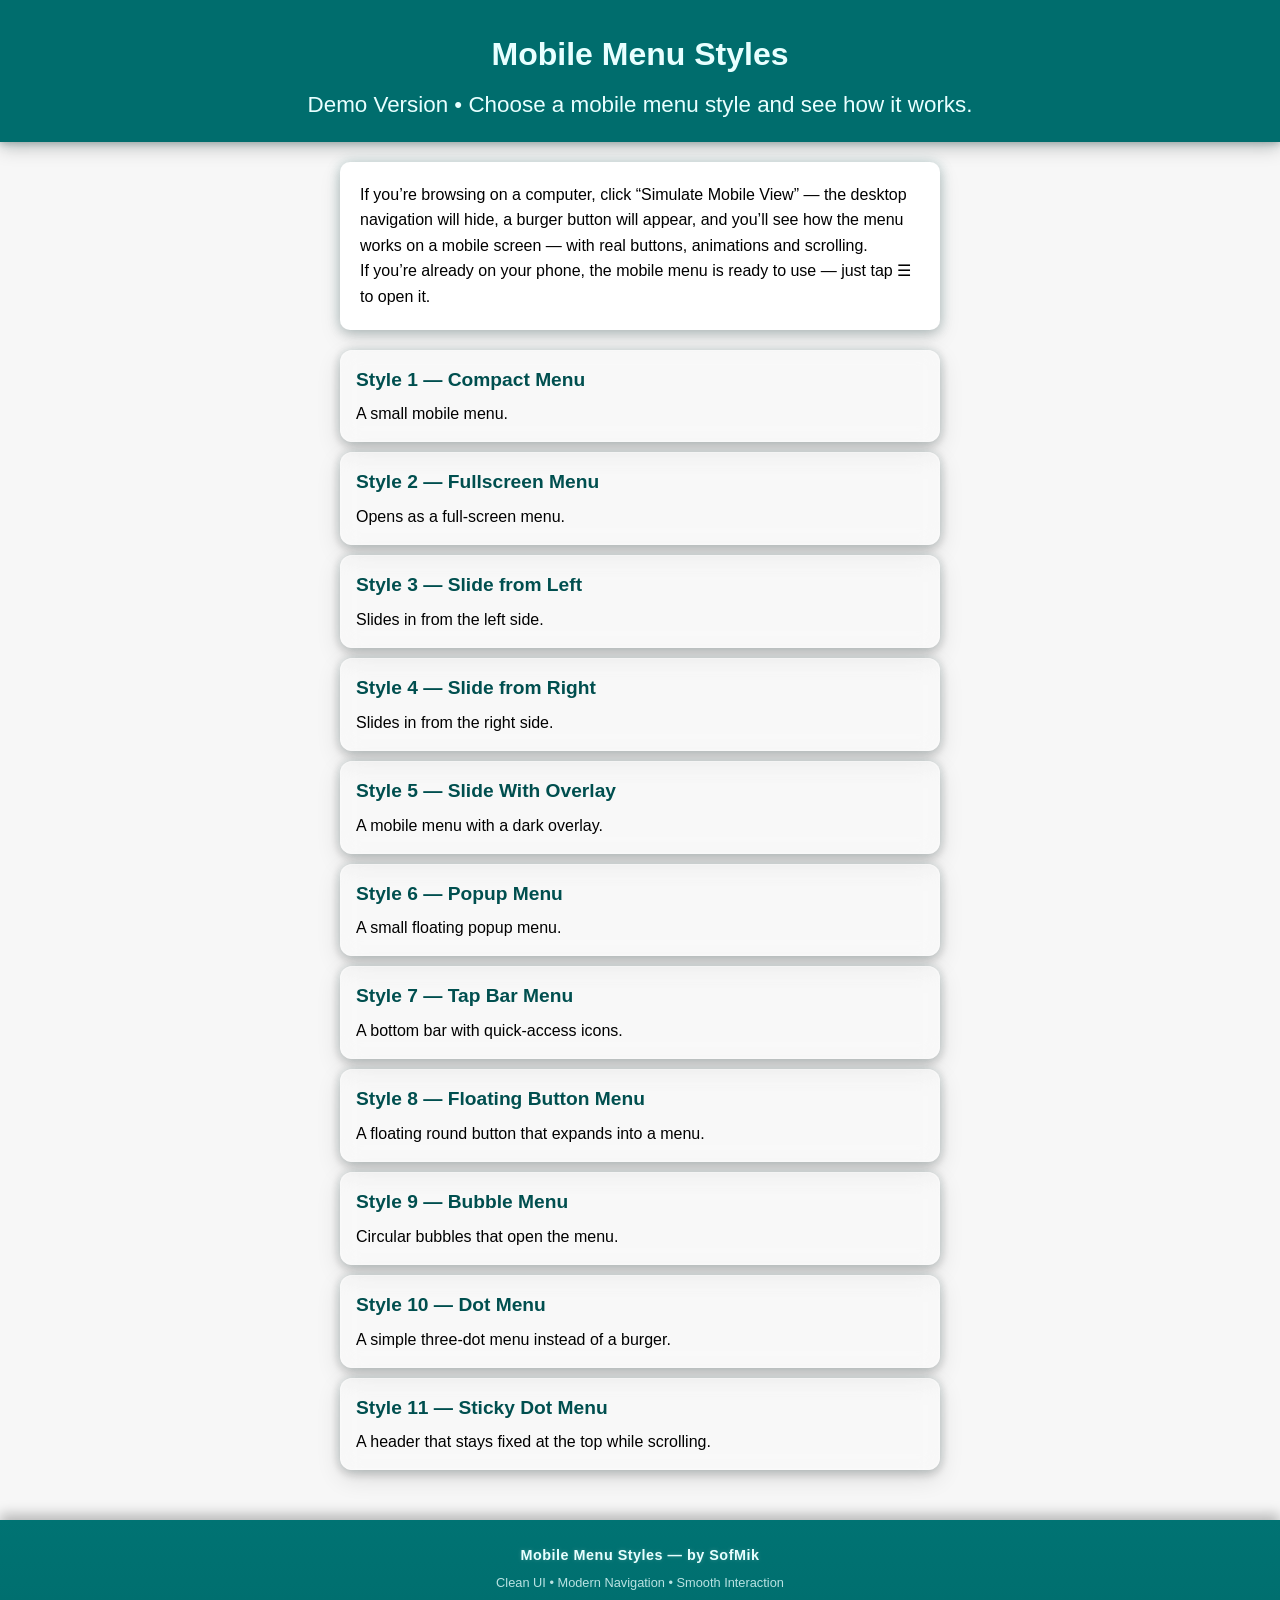
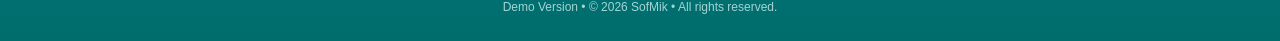
<file: index.html>
<!doctype html>
<html lang=en>
<head>
<meta charset=UTF-8>
<meta name=viewport content="width=device-width,initial-scale=1">
<title>Mobile Menu Styles • Demo Version</title>
<link rel=stylesheet href=css/base.css>
</head>
<body>
<header class=main-header>
<h1>Mobile Menu Styles</h1>
<p class=subtitle>Demo Version • Choose a mobile menu style and see how it works.</p>
</header>
<main>
<div class=info-box>
<p class=info-text>
If you’re browsing on a computer, click “Simulate Mobile View” — the desktop navigation will hide, a burger button will appear, and you’ll see how the menu works on a mobile screen — with real buttons, animations and scrolling.
</p>
<p class=info-text>
If you’re already on your phone, the mobile menu is ready to use — just tap ☰ to open it.
</p>
</div>
<div class=styles-list>
<section class="style-item ambient-bg">
<a href=styles/a.html class=style-link>Style 1 — Compact Menu</a>
<p class=style-desc>A small mobile menu.</p>
</section>
<section class="style-item ambient-bg">
<a href=styles/b.html class=style-link>Style 2 — Fullscreen Menu</a>
<p class=style-desc>Opens as a full‑screen menu.</p>
</section>
<section class="style-item ambient-bg">
<a href=styles/c.html class=style-link>Style 3 — Slide from Left</a>
<p class=style-desc>Slides in from the left side.</p>
</section>
<section class="style-item ambient-bg">
<a href=styles/d.html class=style-link>Style 4 — Slide from Right</a>
<p class=style-desc>Slides in from the right side.</p>
</section>
<section class="style-item ambient-bg">
<a href=styles/e.html class=style-link>Style 5 — Slide With Overlay</a>
<p class=style-desc>A mobile menu with a dark overlay.</p>
</section>
<section class="style-item ambient-bg">
<a href=styles/f.html class=style-link>Style 6 — Popup Menu</a>
<p class=style-desc>A small floating popup menu.</p>
</section>
<section class="style-item ambient-bg">
<a href=styles/g.html class=style-link>Style 7 — Tap Bar Menu</a>
<p class=style-desc>A bottom bar with quick‑access icons.</p>
</section>
<section class="style-item ambient-bg">
<a href=styles/h.html class=style-link>Style 8 — Floating Button Menu</a>
<p class=style-desc>A floating round button that expands into a menu.</p>
</section>
<section class="style-item ambient-bg">
<a href=styles/b2.html class=style-link>Style 9 — Bubble Menu</a>
<p class=style-desc>Circular bubbles that open the menu.</p>
</section>
<section class="style-item ambient-bg">
<a href=styles/b3.html class=style-link>Style 10 — Dot Menu</a>
<p class=style-desc>A simple three‑dot menu instead of a burger.</p>
</section>
<section class="style-item ambient-bg">
<a href=styles/b4.html class=style-link>Style 11 — Sticky Dot Menu</a>
<p class=style-desc>A header that stays fixed at the top while scrolling.</p>
</section>
</div>
</main>
<footer class=site-footer>
<p class=footer-brand>Mobile Menu Styles — by SofMik</p>
<p class=footer-note>Clean UI • Modern Navigation • Smooth Interaction</p>
<p class=footer-copy>Demo Version • © 2026 SofMik • All rights reserved.</p>
</footer>
<script src=js/base.js></script>
</body>
</html>
</file>
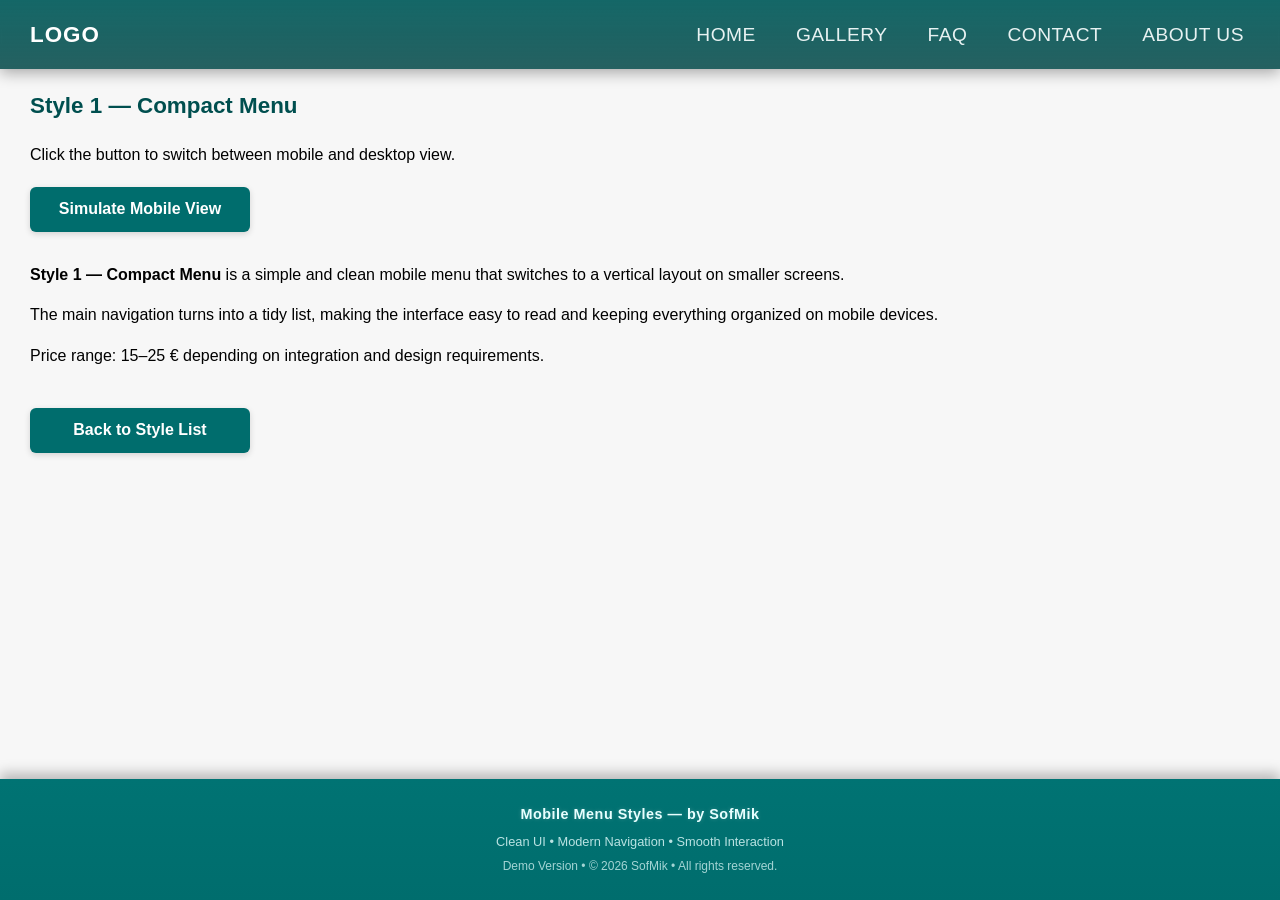
<file: styles/a.html>
<!doctype html>
<html lang=en>
<head>
<meta charset=UTF-8>
<meta name=viewport content="width=device-width,initial-scale=1">
<title>Style 1 — Compact Menu</title>
<link rel=stylesheet href=../css/base.css>
<link rel=stylesheet href=../css/a.css>
</head>
<body>
<div class=phone-frame>
<div class=phone-screen data-sim-scroll>
<header class=mobile-header>
<div class=logo>LOGO</div>
<nav class=desktop-nav>
<a href=#>HOME</a>
<a href=#>GALLERY</a>
<a href=#>FAQ</a>
<a href=#>CONTACT</a>
<a href=#>ABOUT US</a>
</nav>
</header>
<main>
<h1 class=page-title>Style 1 — Compact Menu</h1>
<div class=simulate-box>
<p class=simulate-desc>
Click the button to switch between mobile and desktop view.
</p>
<button class=simulate-btn>Simulate Mobile View</button>
</div>
<div class=demo-content>
<p class=demo-text>
<strong>Style 1 — Compact Menu</strong> is a simple and clean mobile menu that switches to a vertical layout on smaller screens.
</p>
<p class=demo-text>
The main navigation turns into a tidy list, making the interface easy to read and keeping everything organized on mobile devices.
</p>
<p class=demo-text>
Price range: 15–25 € depending on integration and design requirements.
</p>
</div>
<a href=../index.html class=back-btn>Back to Style List</a>
</main>
<footer class=site-footer>
<p class=footer-brand>Mobile Menu Styles — by SofMik</p>
<p class=footer-note>Clean UI • Modern Navigation • Smooth Interaction</p>
<p class=footer-copy>Demo Version • © 2026 SofMik • All rights reserved.</p>
</footer>
</div>
</div>
<script src=../js/base.js></script>
<script src=../js/s.js></script>
</body>
</html>
</file>
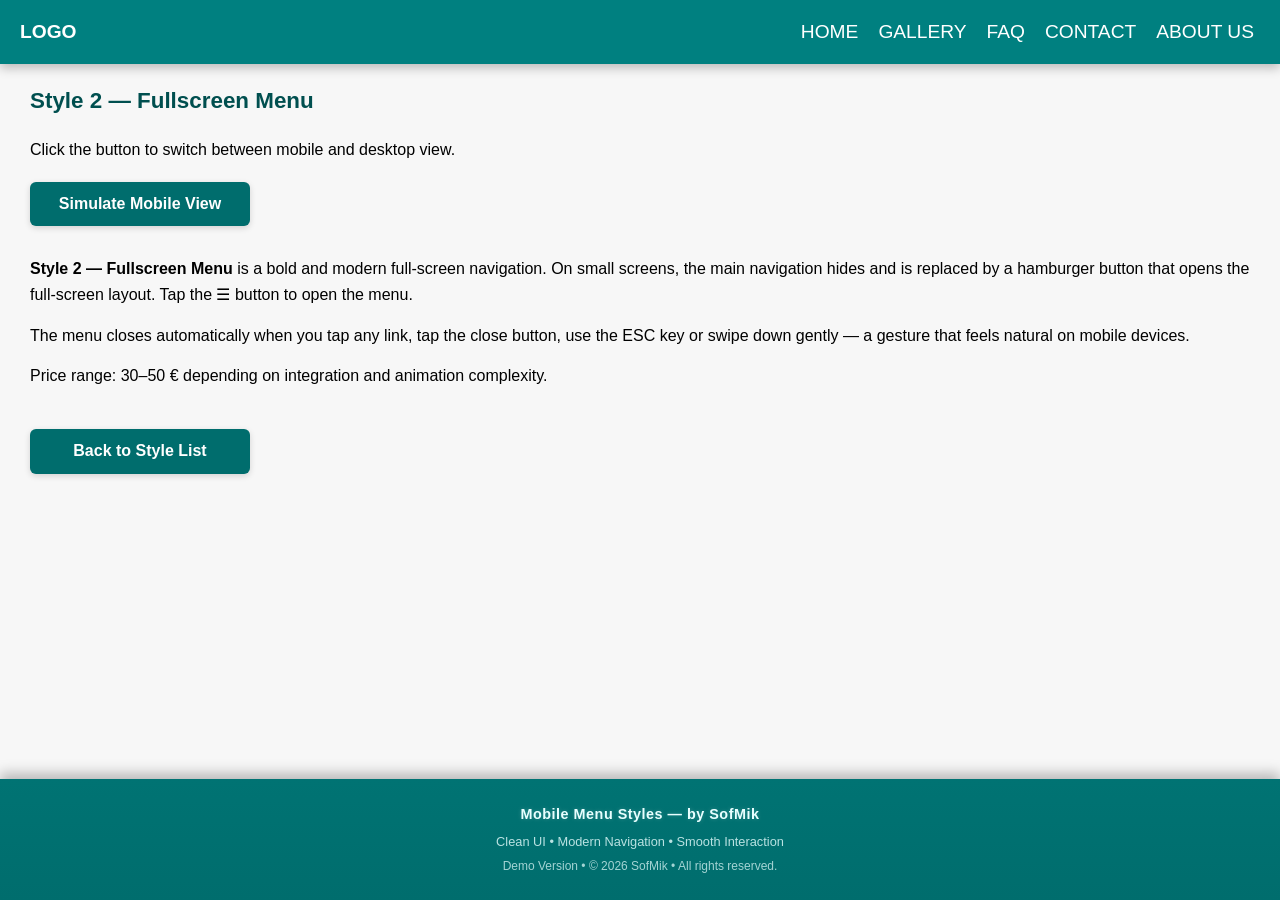
<file: styles/b.html>
<!doctype html>
<html lang=en>
<head>
<meta charset=UTF-8>
<meta name=viewport content="width=device-width,initial-scale=1">
<title>Style 2 — Fullscreen Menu</title>
<link rel=stylesheet href=../css/base.css>
<link rel=stylesheet href=../css/b.css>
</head>
<body>
<div class=phone-frame>
<nav class=fullscreen-menu role=navigation>
<button class=close-btn aria-label="Close menu">
<span></span>
<span></span>
</button>
<div class=logo>LOGO</div>
<a href=#>HOME</a>
<a href=#>GALLERY</a>
<a href=#>FAQ</a>
<a href=#>CONTACT</a>
<a href=#>ABOUT US</a>
</nav>
<div class=phone-screen data-sim-scroll>
<header class=mobile-header>
<div class=logo>LOGO</div>
<nav class=desktop-nav role=navigation>
<a href=#>HOME</a>
<a href=#>GALLERY</a>
<a href=#>FAQ</a>
<a href=#>CONTACT</a>
<a href=#>ABOUT US</a>
</nav>
<button class=burger-btn>
<span></span>
<span></span>
<span></span>
</button>
</header>
<main>
<h1 class=page-title>Style 2 — Fullscreen Menu</h1>
<div class=simulate-box>
<p class=simulate-desc>
Click the button to switch between mobile and desktop view.
</p>
<button class=simulate-btn>Simulate Mobile View</button>
</div>
<div class=demo-content>
<p class=demo-text>
<strong>Style 2 — Fullscreen Menu</strong> is a bold and modern full‑screen navigation. On small screens, the main navigation hides and is replaced by a hamburger button that opens the full‑screen layout. Tap the ☰ button to open the menu.
</p>
<p class=demo-text>
The menu closes automatically when you tap any link, tap the close button, use the ESC key or swipe down gently — a gesture that feels natural on mobile devices.
</p>
<p class=demo-text>
Price range: 30–50 € depending on integration and animation complexity.
</p>
</div>
<a href=../index.html class=back-btn>Back to Style List</a>
</main>
<footer class=site-footer>
<p class=footer-brand>Mobile Menu Styles — by SofMik</p>
<p class=footer-note>Clean UI • Modern Navigation • Smooth Interaction</p>
<p class=footer-copy>Demo Version • © 2026 SofMik • All rights reserved.</p>
</footer>
</div>
</div>
<script src=../js/base.js defer></script>
<script src=../js/b.js defer></script>
<script src=../js/s.js></script>
</body>
</html>
</file>
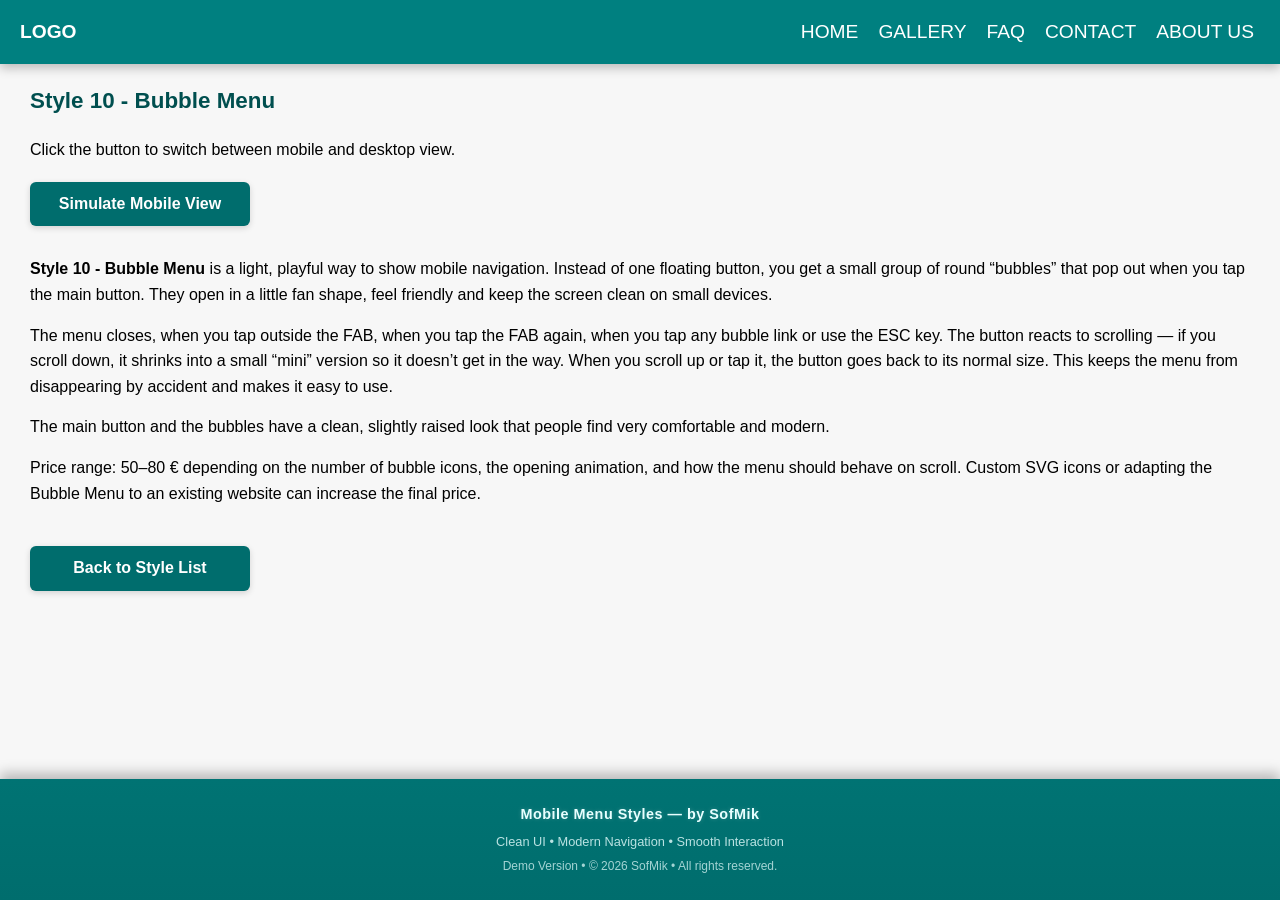
<file: styles/b2.html>
<!doctype html>
<html lang=en>
<head>
<meta charset=UTF-8>
<meta name=viewport content="width=device-width,initial-scale=1">
<title>Style 10 - Bubble Menu</title>
<link rel=stylesheet href=../css/base.css>
<link rel=stylesheet href=../css/b2.css>
</head>
<body>
<div class=phone-frame>
<div class=phone-screen data-sim-scroll>
<header class=mobile-header>
<div class=logo>LOGO</div>
<nav class=desktop-nav>
<a href=#>HOME</a>
<a href=#>GALLERY</a>
<a href=#>FAQ</a>
<a href=#>CONTACT</a>
<a href=#>ABOUT US</a>
</nav>
</header>
<div class=bubble-container data-sim-menu data-sim-mode=bubble>
<button class=bubble-main>+</button>
<div class=bubble-menu role=navigation>
<button class=bubble-item>
<svg width=26 height=26 viewBox="0 0 24 24" fill=white>
<path d="M3 10.5L12 3L21 10.5V20C21 20.55 20.55 21 20 21H4C3.45 21 3 20.55 3 20V10.5Z"/>
<path d="M9 21V14H15V21" fill=white />
</svg>
</button>
<button class=bubble-item>📷</button>
<button class=bubble-item>❔</button>
<button class=bubble-item>☎</button>
<button class=bubble-item>ⓘ</button>
</div>
</div>
<main>
<h1 class=page-title>Style 10 - Bubble Menu</h1>
<div class=simulate-box>
<p class=simulate-desc>
Click the button to switch between mobile and desktop view.
</p>
<button class=simulate-btn>Simulate Mobile View</button>
</div>
<div class=demo-content>
<p class=demo-text>
<strong>Style 10 - Bubble Menu</strong> is a light, playful way to show mobile navigation. Instead of one floating button, you get a small group of round “bubbles” that pop out when you tap the main button. They open in a little fan shape, feel friendly and keep the screen clean on small devices.
</p>
<p class=demo-text>
The menu closes, when you tap outside the FAB, when you tap the FAB again, when you tap any bubble link or use the ESC key. The button reacts to scrolling — if you scroll down, it shrinks into a small “mini” version so it doesn’t get in the way. When you scroll up or tap it, the button goes back to its normal size. This keeps the menu from disappearing by accident and makes it easy to use.
</p>
<p class=demo-text>
The main button and the bubbles have a clean, slightly raised look that people find very comfortable and modern.
</p>
<p class=demo-text>
Price range: 50–80 € depending on the number of bubble icons, the opening animation, and how the menu should behave on scroll. Custom SVG icons or adapting the Bubble Menu to an existing website can increase the final price.
</p>
</div>
<a href=../index.html class=back-btn>Back to Style List</a>
</main>
<footer class=site-footer>
<p class=footer-brand>Mobile Menu Styles — by SofMik</p>
<p class=footer-note>Clean UI • Modern Navigation • Smooth Interaction</p>
<p class=footer-copy>Demo Version • © 2026 SofMik • All rights reserved.</p>
</footer>
</div>
</div>
<script src=../js/base.js defer></script>
<script src=../js/b2.js defer></script>
<script src=../js/s.js></script>
</body>
</html>
</file>
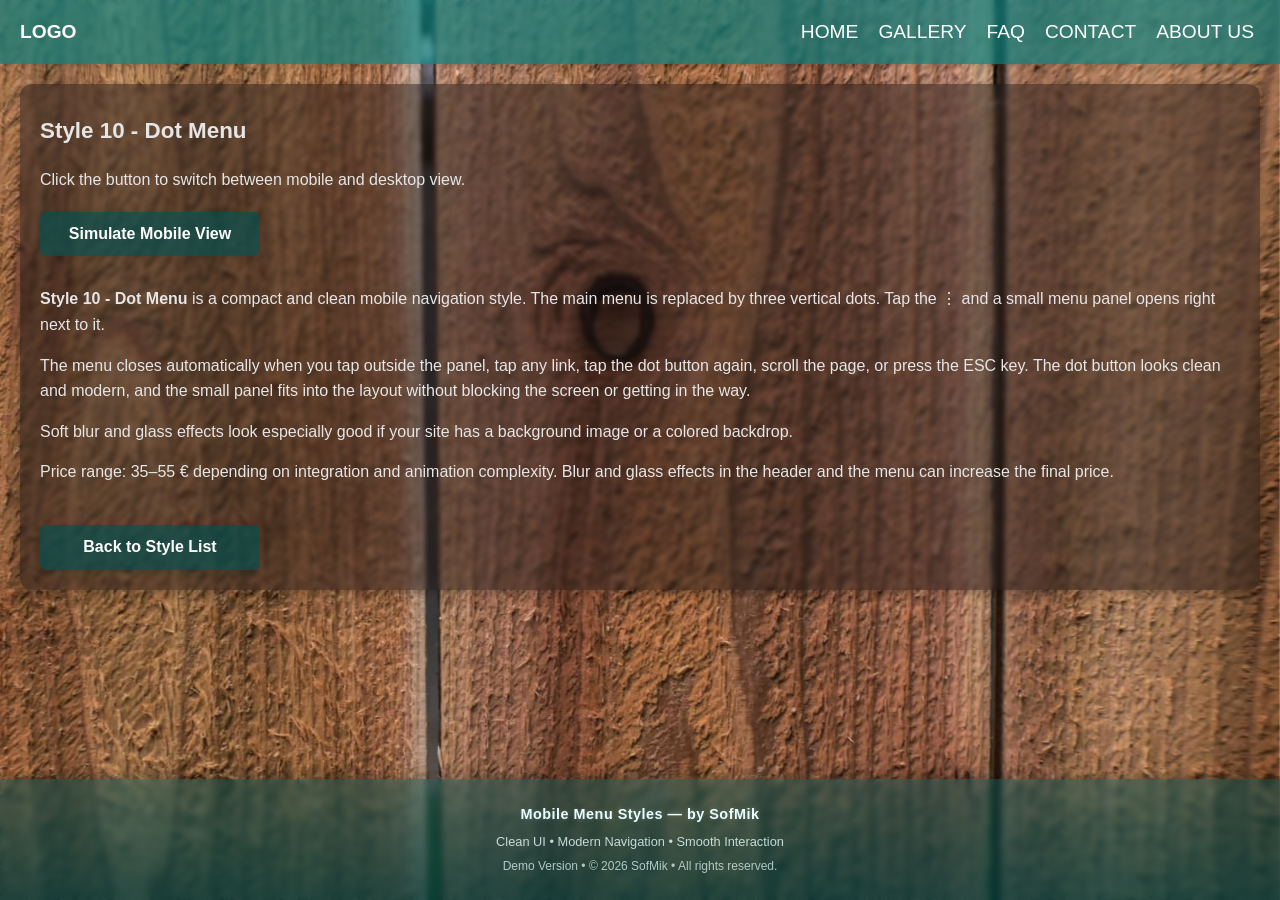
<file: styles/b3.html>
<!doctype html>
<html lang=en>
<head>
<meta charset=UTF-8>
<meta name=viewport content="width=device-width,initial-scale=1,maximum-scale=1,user-scalable=no">
<title>Style 10 - Dot Menu</title>
<link rel=stylesheet href=../css/base.css>
<link rel=stylesheet href=../css/b3.css>
</head>
<body class=dot>
<div class=phone-frame>
<div class=phone-screen data-sim-scroll>
<header class=mobile-header>
<div class=logo>LOGO</div>
<nav class=desktop-nav>
<a href=#>HOME</a>
<a href=#>GALLERY</a>
<a href=#>FAQ</a>
<a href=#>CONTACT</a>
<a href=#>ABOUT US</a>
</nav>
<button class=dot-btn aria-expanded=false>
<span></span>
<span></span>
<span></span>
</button>
<div class=dot-menu role=navigation data-sim-menu data-sim-mode=dot>
<a href=#>HOME</a>
<a href=#>GALLERY</a>
<a href=#>FAQ</a>
<a href=#>CONTACT</a>
<a href=#>ABOUT US</a>
</div>
</header>
<main>
<div class=section-wrapper>
<h1 class=page-title>Style 10 - Dot Menu</h1>
<div class=simulate-box>
<p class=simulate-desc>
Click the button to switch between mobile and desktop view.
</p>
<button class="simulate-btn dot-style">Simulate Mobile View</button>
</div>
<div class=demo-content>
<p class=demo-text>
<strong>Style 10 - Dot Menu</strong> is a compact and clean mobile navigation style. The main menu is replaced by three vertical dots. Tap the ⋮ and a small menu panel opens right next to it.
</p>
<p class=demo-text>
The menu closes automatically when you tap outside the panel, tap any link, tap the dot button again, scroll the page, or press the ESC key. The dot button looks clean and modern, and the small panel fits into the layout without blocking the screen or getting in the way.
</p>
<p class=demo-text>
Soft blur and glass effects look especially good if your site has a background image or a colored backdrop.
</p>
<p class=demo-text>
Price range: 35–55 € depending on integration and animation complexity. Blur and glass effects in the header and the menu can increase the final price.
</p>
</div>
<a href=../index.html class="back-btn dot-style">Back to Style List</a>
</div>
</main>
<footer class="site-footer footer-glass">
<p class=footer-brand>Mobile Menu Styles — by SofMik</p>
<p class=footer-note>Clean UI • Modern Navigation • Smooth Interaction</p>
<p class=footer-copy>Demo Version • © 2026 SofMik • All rights reserved.</p>
</footer>
</div>
</div>
<script src=../js/base.js defer></script>
<script src=../js/b3.js defer></script>
<script src=../js/s.js></script>
</body>
</html>
</file>
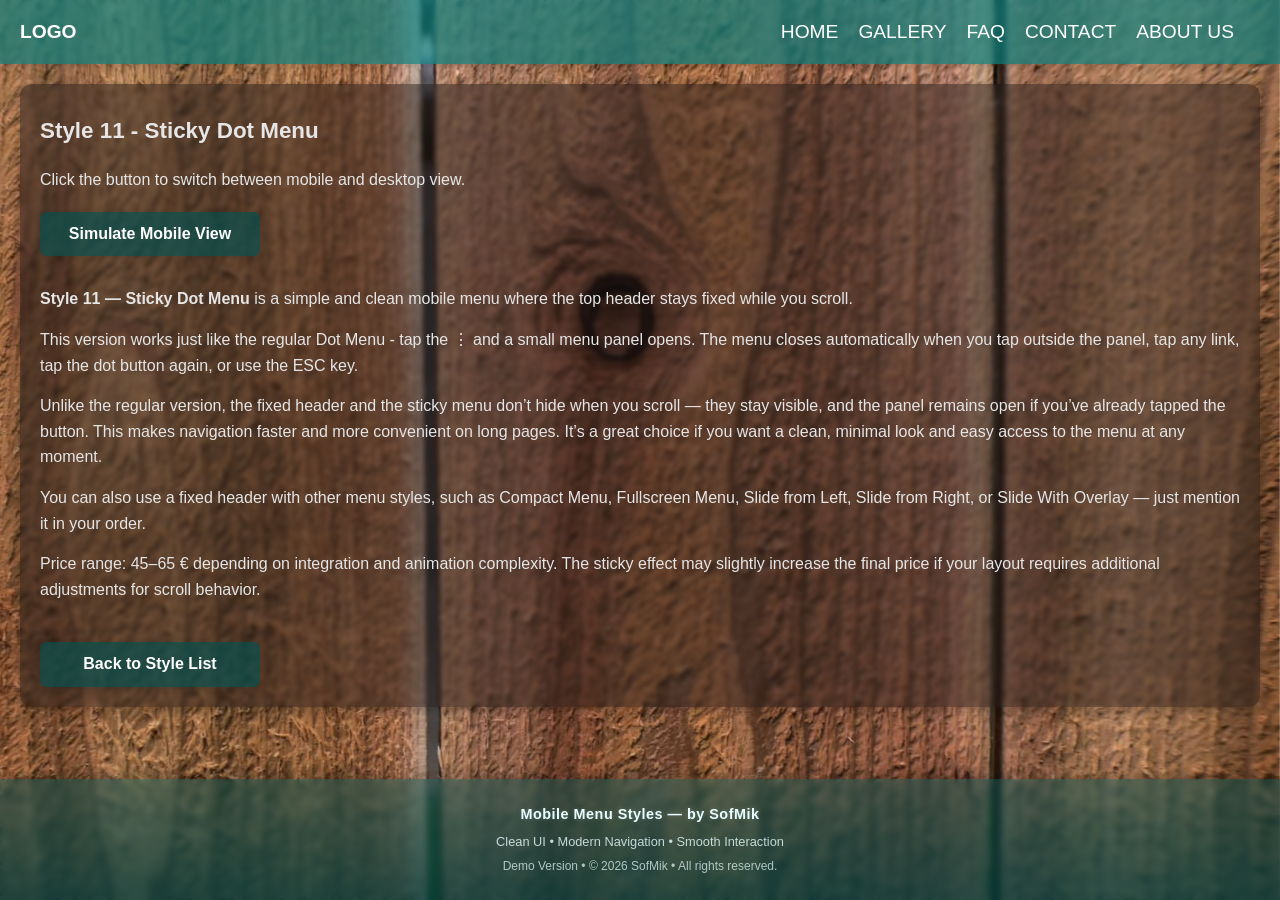
<file: styles/b4.html>
<!doctype html>
<html lang=en>
<head>
<meta charset=UTF-8>
<meta name=viewport content="width=device-width,initial-scale=1">
<title>Style 11 - Sticky Dot Menu</title>
<link rel=stylesheet href=../css/base.css>
<link rel=stylesheet href=../css/b4.css>
</head>
<body class=sticky-mobile>
<div class=phone-frame>
<div class=phone-screen data-sim-scroll>
<header class="mobile-header sticky-override">
<div class=logo>LOGO</div>
<nav class=desktop-nav>
<a href=#>HOME</a>
<a href=#>GALLERY</a>
<a href=#>FAQ</a>
<a href=#>CONTACT</a>
<a href=#>ABOUT US</a>
</nav>
<div class=dot-wrapper>
<button class=dot-btn aria-expanded=false>
<span></span>
<span></span>
<span></span>
</button>
<div class=dot-menu role=navigation>
<a href=#>HOME</a>
<a href=#>GALLERY</a>
<a href=#>FAQ</a>
<a href=#>CONTACT</a>
<a href=#>ABOUT US</a>
</div>
</div>
</header>
<main>
<div class=section-wrapper>
<h1 class=page-title>Style 11 - Sticky Dot Menu</h1>
<div class=simulate-box>
<p class=simulate-desc>
Click the button to switch between mobile and desktop view.
</p>
<button class="simulate-btn dot-style">Simulate Mobile View</button>
</div>
<div class=demo-content>
<p class=demo-text>
<strong>Style 11 — Sticky Dot Menu</strong> is a simple and clean mobile menu where the top header stays fixed while you scroll.
</p>
<p class=demo-text>
This version works just like the regular Dot Menu - tap the ⋮ and a small menu panel opens. The menu closes automatically when you tap outside the panel, tap any link, tap the dot button again, or use the ESC key.
</p>
<p class=demo-text>
Unlike the regular version, the fixed header and the sticky menu don’t hide when you scroll — they stay visible, and the panel remains open if you’ve already tapped the button. This makes navigation faster and more convenient on long pages. It’s a great choice if you want a clean, minimal look and easy access to the menu at any moment.
</p>
<p class=demo-text>
You can also use a fixed header with other menu styles, such as Compact Menu, Fullscreen Menu, Slide from Left, Slide from Right, or Slide With Overlay — just mention it in your order.
</p>
<p class=demo-text>
Price range: 45–65 € depending on integration and animation complexity. The sticky effect may slightly increase the final price if your layout requires additional adjustments for scroll behavior.
</p>
</div>
<a href=../index.html class="back-btn dot-style">Back to Style List</a>
</div>
</main>
<footer class="site-footer footer-glass">
<p class=footer-brand>Mobile Menu Styles — by SofMik</p>
<p class=footer-note>Clean UI • Modern Navigation • Smooth Interaction</p>
<p class=footer-copy>Demo Version • © 2026 SofMik • All rights reserved.</p>
</footer>
</div>
<script src=../js/base.js defer></script>
<script src=../js/b4.js defer></script>
<script src=../js/s.js></script>
</div></body>
</html>
</file>
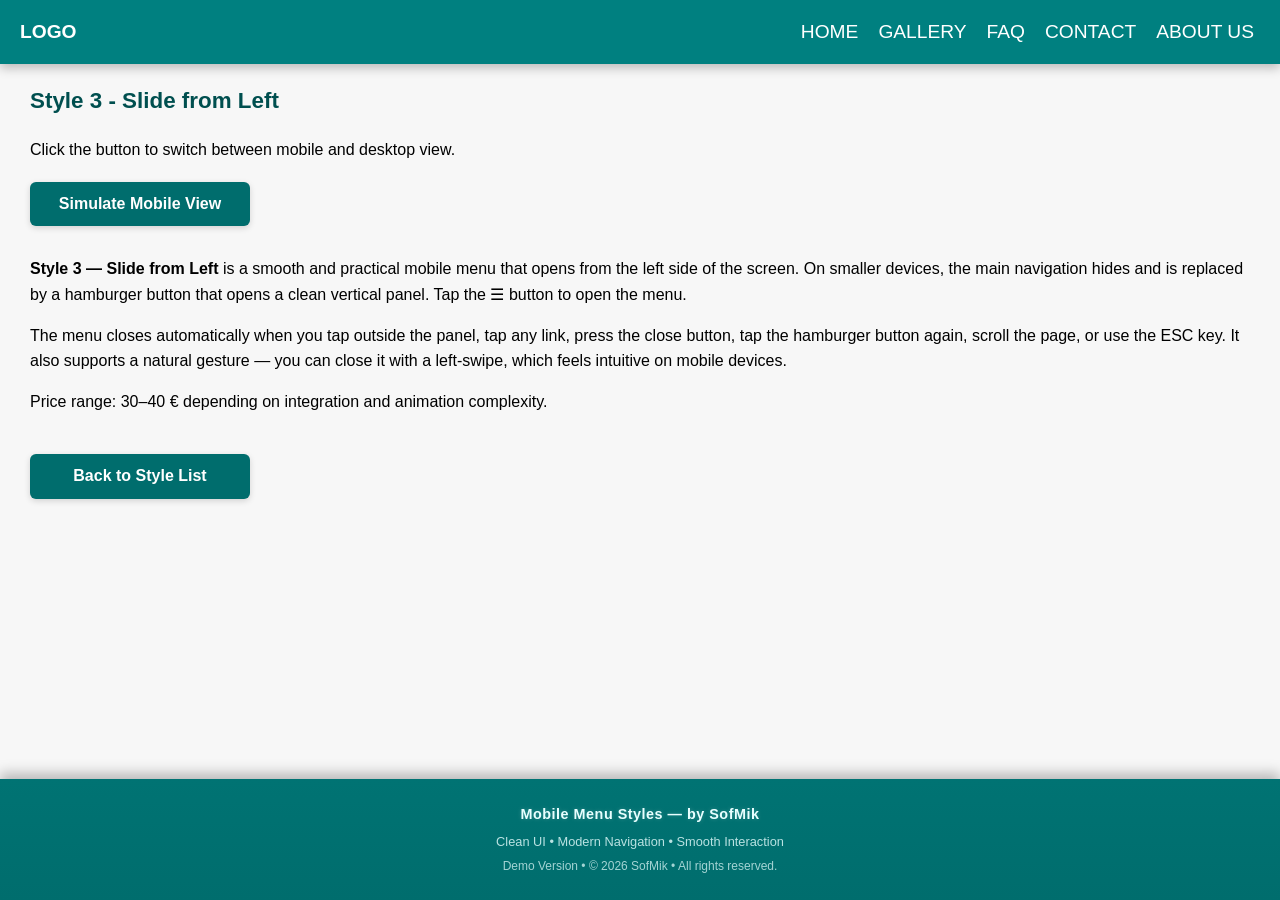
<file: styles/c.html>
<!doctype html>
<html lang=en>
<head>
<meta charset=UTF-8>
<meta name=viewport content="width=device-width,initial-scale=1">
<title>Style 3 - Slide from Left</title>
<link rel=stylesheet href=../css/base.css>
<link rel=stylesheet href=../css/c.css>
</head>
<body>
<div class=phone-frame>
<nav class=slide-left-menu role=navigation data-sim-menu data-sim-mode=slide>
<button class=close-btn aria-label="Close menu">
<span></span>
<span></span>
</button>
<div class=logo>LOGO</div>
<a href=#>HOME</a>
<a href=#>GALLERY</a>
<a href=#>FAQ</a>
<a href=#>CONTACT</a>
<a href=#>ABOUT US</a>
</nav>
<div class=phone-screen data-sim-scroll>
<header class=mobile-header>
<div class=logo>LOGO</div>
<nav class=desktop-nav>
<a href=#>HOME</a>
<a href=#>GALLERY</a>
<a href=#>FAQ</a>
<a href=#>CONTACT</a>
<a href=#>ABOUT US</a>
</nav>
<button class=burger-btn>
<span></span>
<span></span>
<span></span>
</button>
</header>
<main>
<h1 class=page-title>Style 3 - Slide from Left</h1>
<div class=simulate-box>
<p class=simulate-desc>
Click the button to switch between mobile and desktop view.
</p>
<button class=simulate-btn>Simulate Mobile View</button>
</div>
<div class=demo-content>
<p class=demo-text>
<strong>Style 3 — Slide from Left</strong> is a smooth and practical mobile menu that opens from the left side of the screen. On smaller devices, the main navigation hides and is replaced by a hamburger button that opens a clean vertical panel. Tap the ☰ button to open the menu.
</p>
<p class=demo-text>
The menu closes automatically when you tap outside the panel, tap any link, press the close button, tap the hamburger button again, scroll the page, or use the ESC key. It also supports a natural gesture — you can close it with a left‑swipe, which feels intuitive on mobile devices.
</p>
<p class=demo-text>
Price range: 30–40 € depending on integration and animation complexity.
</p>
</div>
<a href=../index.html class=back-btn>Back to Style List</a>
</main>
<footer class=site-footer>
<p class=footer-brand>Mobile Menu Styles — by SofMik</p>
<p class=footer-note>Clean UI • Modern Navigation • Smooth Interaction</p>
<p class=footer-copy>Demo Version • © 2026 SofMik • All rights reserved.</p>
</footer>
</div>
</div>
<script src=../js/base.js defer></script>
<script src=../js/c.js defer></script>
<script src=../js/s.js></script>
</body>
</html>
</file>
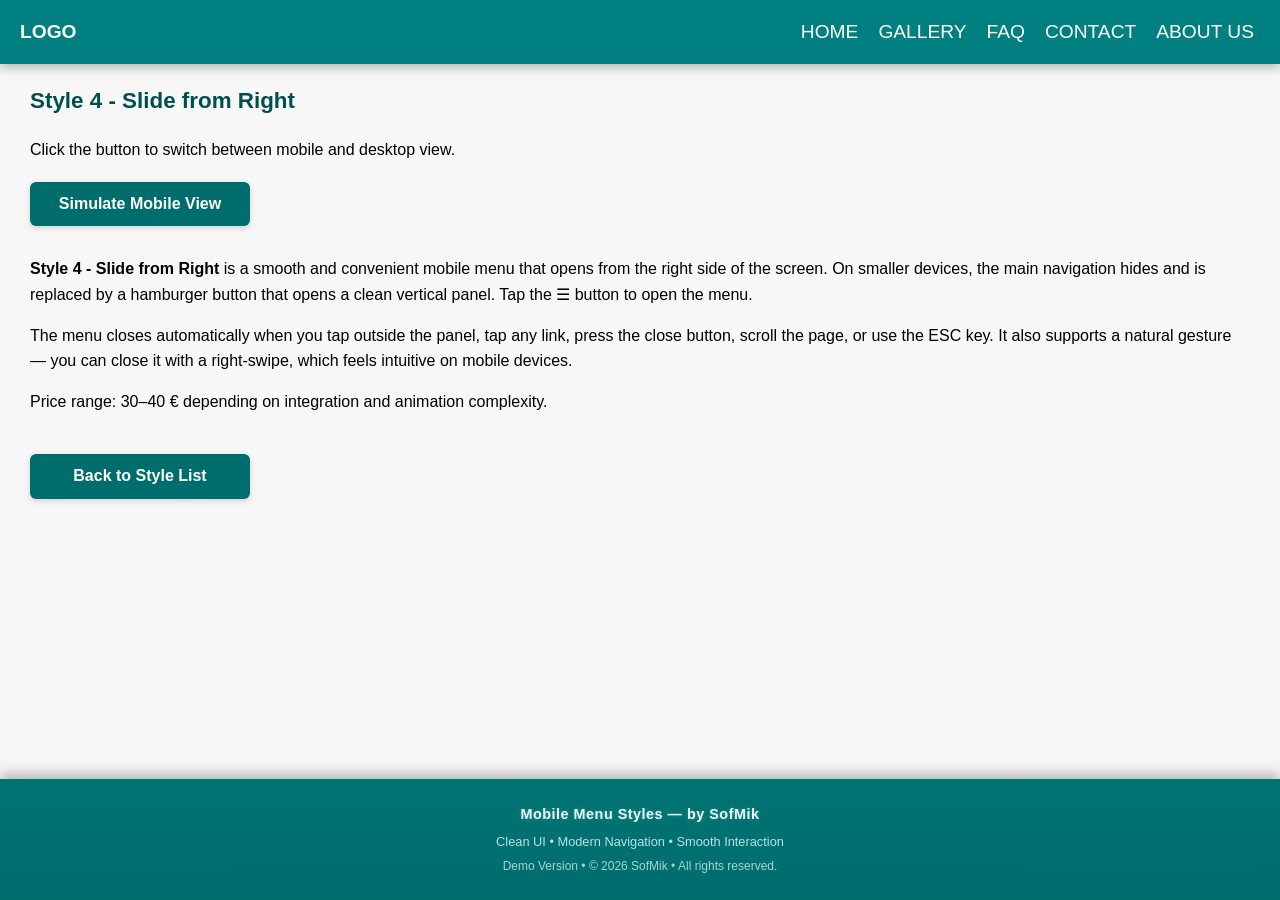
<file: styles/d.html>
<!doctype html>
<html lang=en>
<head>
<meta charset=UTF-8>
<meta name=viewport content="width=device-width,initial-scale=1">
<title>Style 4 - Slide from Right</title>
<link rel=stylesheet href=../css/base.css>
<link rel=stylesheet href=../css/d.css>
</head>
<body>
<div class=phone-frame>
<nav class=slide-right-menu role=navigation data-sim-menu data-sim-mode=slide>
<button class=close-btn aria-label="Close menu">
<span></span>
<span></span>
</button>
<a href=#>HOME</a>
<a href=#>GALLERY</a>
<a href=#>FAQ</a>
<a href=#>CONTACT</a>
<a href=#>ABOUT US</a>
</nav>
<div class=phone-screen data-sim-scroll>
<header class=mobile-header>
<div class=logo>LOGO</div>
<nav class=desktop-nav>
<a href=#>HOME</a>
<a href=#>GALLERY</a>
<a href=#>FAQ</a>
<a href=#>CONTACT</a>
<a href=#>ABOUT US</a>
</nav>
<button class=burger-btn>
<span></span>
<span></span>
<span></span>
</button>
</header>
<main>
<h1 class=page-title>Style 4 - Slide from Right</h1>
<div class=simulate-box>
<p class=simulate-desc>
Click the button to switch between mobile and desktop view.
</p>
<button class=simulate-btn>Simulate Mobile View</button>
</div>
<div class=demo-content>
<p class=demo-text>
<strong>Style 4 - Slide from Right</strong> is a smooth and convenient mobile menu that opens from the right side of the screen. On smaller devices, the main navigation hides and is replaced by a hamburger button that opens a clean vertical panel. Tap the ☰ button to open the menu.
</p>
<p class=demo-text>
The menu closes automatically when you tap outside the panel, tap any link, press the close button, scroll the page, or use the ESC key. It also supports a natural gesture — you can close it with a right‑swipe, which feels intuitive on mobile devices.
</p>
<p class=demo-text>
Price range: 30–40 € depending on integration and animation complexity.
</p>
</div>
<a href=../index.html class=back-btn>Back to Style List</a>
</main>
<footer class=site-footer>
<p class=footer-brand>Mobile Menu Styles — by SofMik</p>
<p class=footer-note>Clean UI • Modern Navigation • Smooth Interaction</p>
<p class=footer-copy>Demo Version • © 2026 SofMik • All rights reserved.</p>
</footer>
</div>
</div>
<script src=../js/base.js defer></script>
<script src=../js/d.js defer></script>
<script src=../js/s.js></script>
</body>
</html>
</file>
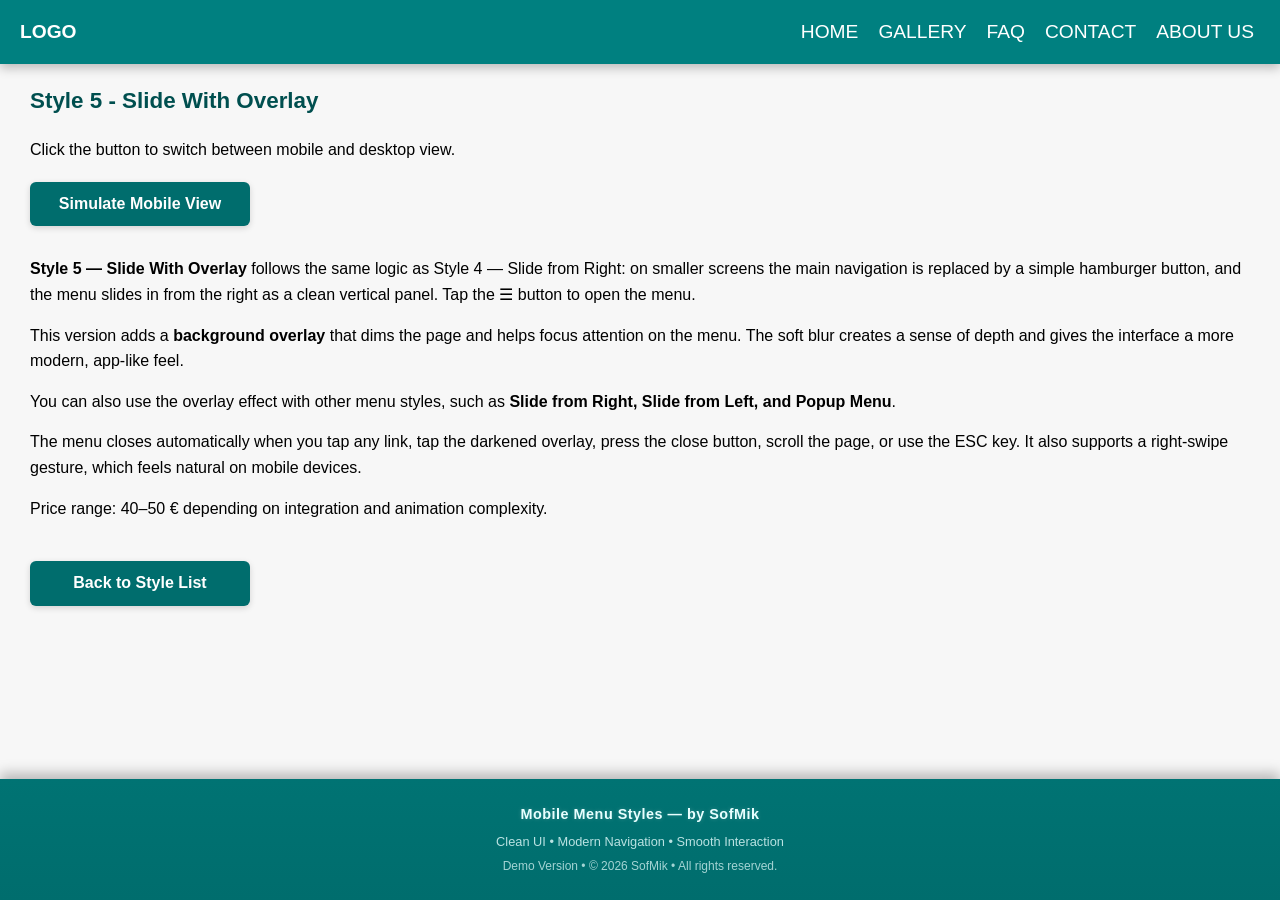
<file: styles/e.html>
<!doctype html>
<html lang=en>
<head>
<meta charset=UTF-8>
<meta name=viewport content="width=device-width,initial-scale=1">
<title>Style 5 - Slide With Overlay</title>
<link rel=stylesheet href=../css/base.css>
<link rel=stylesheet href=../css/e.css>
</head>
<body>
<div class=phone-frame>
<div class=overlay></div>
<nav class=overlay-slide-right-menu role=navigation data-sim-menu data-sim-mode=slide>
<button class=close-btn aria-label="Close menu">
<span></span>
<span></span>
</button>
<div class=logo>LOGO</div>
<a href=#>HOME</a>
<a href=#>GALLERY</a>
<a href=#>FAQ</a>
<a href=#>CONTACT</a>
<a href=#>ABOUT US</a>
</nav>
<div class=phone-screen data-sim-scroll>
<header class=mobile-header>
<div class=logo>LOGO</div>
<nav class=desktop-nav>
<a href=#>HOME</a>
<a href=#>GALLERY</a>
<a href=#>FAQ</a>
<a href=#>CONTACT</a>
<a href=#>ABOUT US</a>
</nav>
<button class=burger-btn>
<span></span>
<span></span>
<span></span>
</button>
</header>
<main>
<h1 class=page-title>Style 5 - Slide With Overlay</h1>
<div class=simulate-box>
<p class=simulate-desc>
Click the button to switch between mobile and desktop view.
</p>
<button class=simulate-btn>Simulate Mobile View</button>
</div>
<div class=demo-content>
<p class=demo-text>
<strong>Style 5 — Slide With Overlay</strong> follows the same logic as Style 4 — Slide from Right: on smaller screens the main navigation is replaced by a simple hamburger button, and the menu slides in from the right as a clean vertical panel. Tap the ☰ button to open the menu.
</p>
<p class=demo-text>
This version adds a <strong>background overlay</strong> that dims the page and helps focus attention on the menu. The soft blur creates a sense of depth and gives the interface a more modern, app‑like feel.
</p>
<p class=demo-text>
You can also use the overlay effect with other menu styles, such as
<strong>Slide from Right, Slide from Left, and Popup Menu</strong>.
</p>
<p class=demo-text>
The menu closes automatically when you tap any link, tap the darkened overlay, press the close button, scroll the page, or use the ESC key. It also supports a right‑swipe gesture, which feels natural on mobile devices.
</p>
<p class=demo-text>
Price range: 40–50 € depending on integration and animation complexity.
</p>
</div>
<a href=../index.html class=back-btn>Back to Style List</a>
</main>
<footer class=site-footer>
<p class=footer-brand>Mobile Menu Styles — by SofMik</p>
<p class=footer-note>Clean UI • Modern Navigation • Smooth Interaction</p>
<p class=footer-copy>Demo Version • © 2026 SofMik • All rights reserved.</p>
</footer>
</div>
</div>
<script src=../js/base.js defer></script>
<script src=../js/e.js defer></script>
<script src=../js/s.js></script>
</body>
</html>
</file>
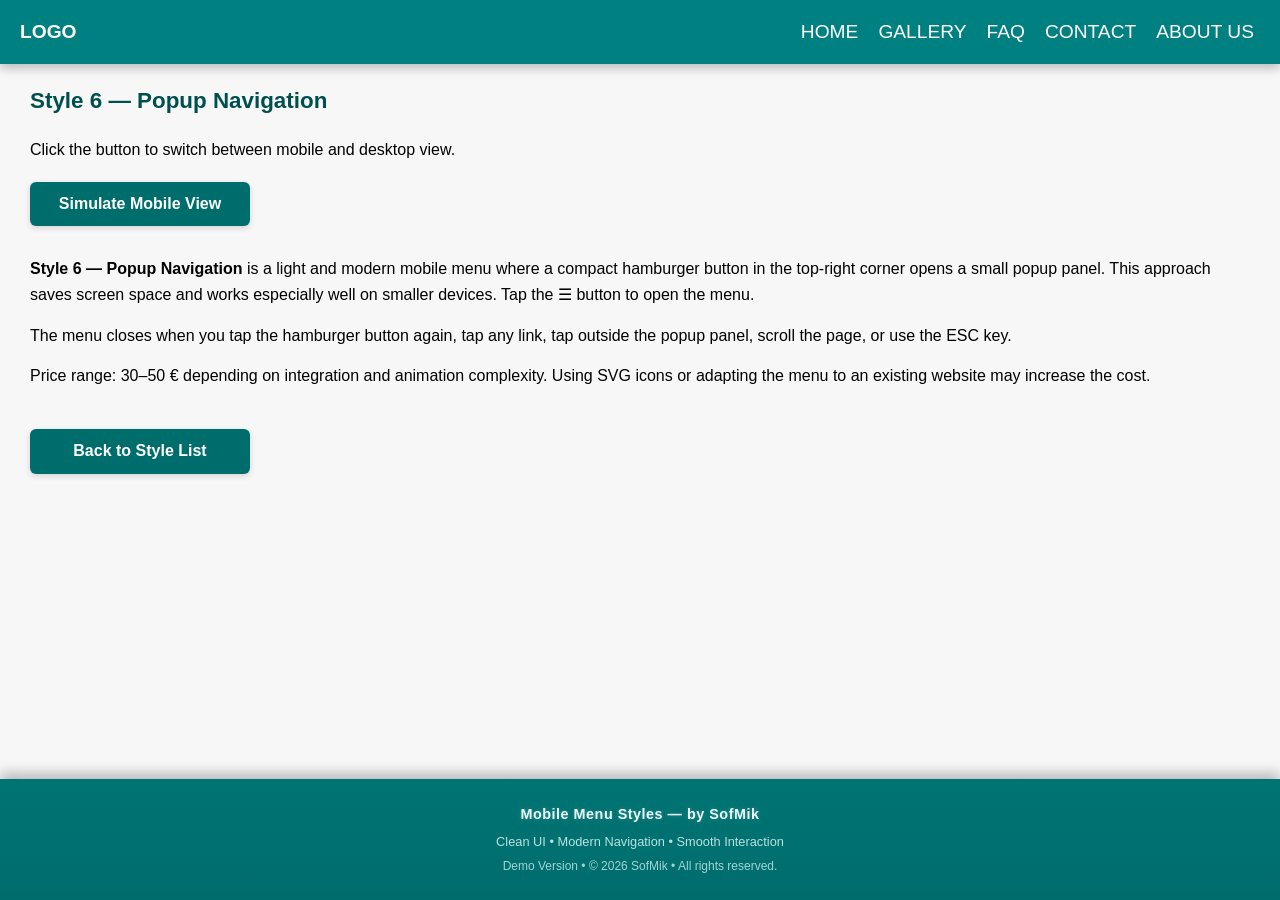
<file: styles/f.html>
<!doctype html>
<html lang=en>
<head>
<meta charset=UTF-8>
<meta name=viewport content="width=device-width,initial-scale=1">
<title>Style 6 — Popup Navigation</title>
<link rel=stylesheet href=../css/base.css>
<link rel=stylesheet href=../css/f.css>
</head>
<body>
<div class=phone-frame>
<div class=phone-screen data-sim-scroll>
<header class=mobile-header>
<div class=logo>LOGO</div>
<nav class=desktop-nav>
<a href=#>HOME</a>
<a href=#>GALLERY</a>
<a href=#>FAQ</a>
<a href=#>CONTACT</a>
<a href=#>ABOUT US</a>
</nav>
<button class=burger-btn>
<span></span>
<span></span>
<span></span>
</button>
<nav class=popup-menu role=navigation data-sim-menu data-sim-mode=close>
<div class=arrow></div>
<a href=# class=item>HOME</a>
<a href=# class=item>GALLERY</a>
<a href=# class=item>FAQ</a>
<a href=# class=item>CONTACT </a>
<a href=# class=item>ABOUT US</a>
</nav>
</header>
<main>
<h1 class=page-title>Style 6 — Popup Navigation</h1>
<div class=simulate-box>
<p class=simulate-desc>
Click the button to switch between mobile and desktop view.
</p>
<button class=simulate-btn>Simulate Mobile View</button>
</div>
<div class=demo-content>
<p class=demo-text>
<strong>Style 6 — Popup Navigation</strong> is a light and modern mobile menu where a compact hamburger button in the top‑right corner opens a small popup panel. This approach saves screen space and works especially well on smaller devices. Tap the ☰ button to open the menu.
</p>
<p class=demo-text>
The menu closes when you tap the hamburger button again, tap any link, tap outside the popup panel, scroll the page, or use the ESC key.
</p>
<p class=demo-text>
Price range: 30–50 € depending on integration and animation complexity. Using SVG icons or adapting the menu to an existing website may increase the cost.
</p>
</div>
<a href=../index.html class=back-btn>Back to Style List</a>
</main>
<footer class=site-footer>
<p class=footer-brand>Mobile Menu Styles — by SofMik</p>
<p class=footer-note>Clean UI • Modern Navigation • Smooth Interaction</p>
<p class=footer-copy>Demo Version • © 2026 SofMik • All rights reserved.</p>
</footer>
</div>
</div>
<script src=../js/base.js defer></script>
<script src=../js/f.js defer></script>
<script src=../js/s.js></script>
</body>
</html>
</file>
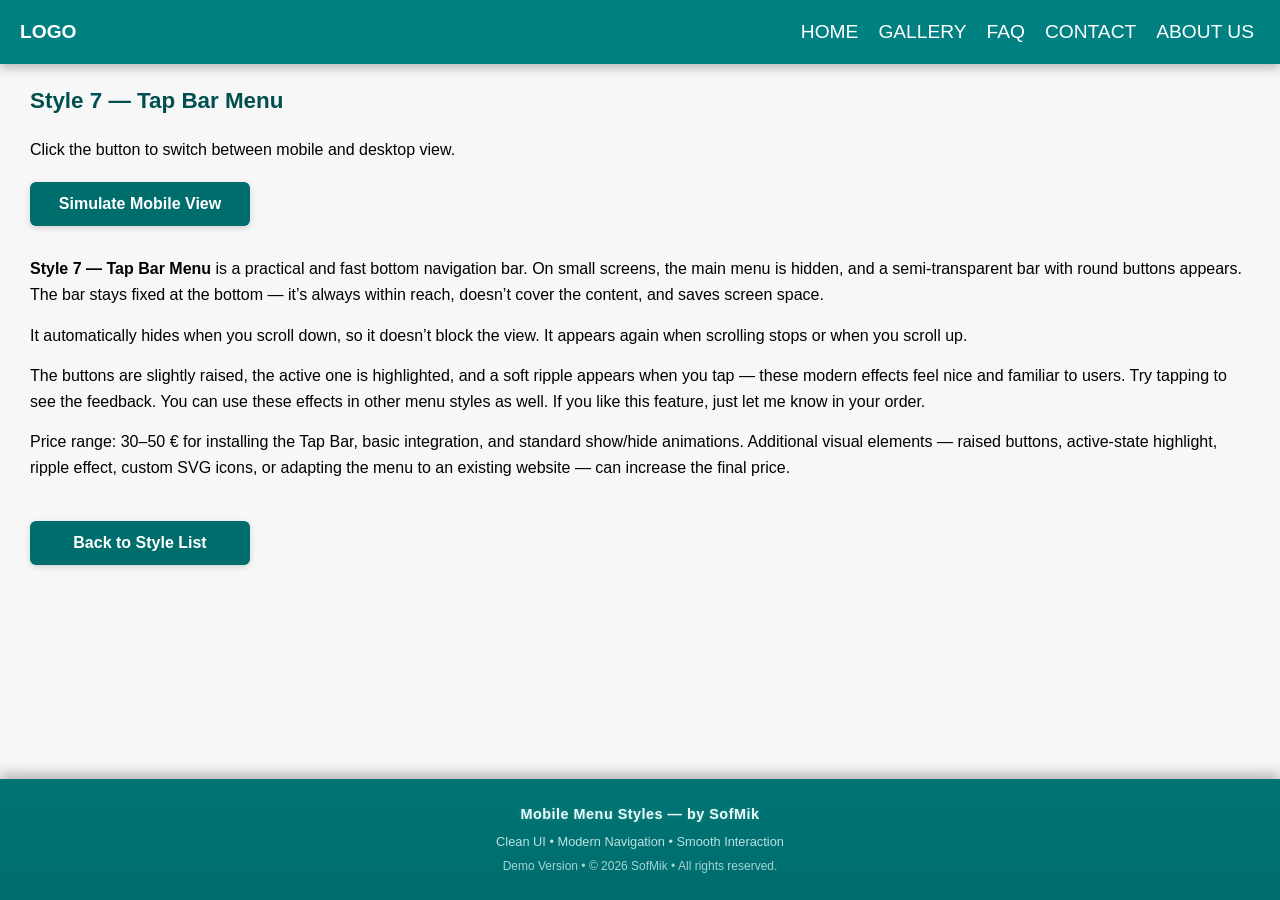
<file: styles/g.html>
<!doctype html>
<html lang=en>
<head>
<meta charset=UTF-8>
<meta name=viewport content="width=device-width,initial-scale=1">
<title>Style 7 — Tap Bar Menu</title>
<link rel=stylesheet href=../css/base.css>
<link rel=stylesheet href=../css/g.css>
</head>
<body>
<div class=phone-frame>
<div class=phone-screen data-sim-scroll>
<header class=mobile-header>
<div class=logo>LOGO</div>
<nav class=desktop-nav>
<a href=#>HOME</a>
<a href=#>GALLERY</a>
<a href=#>FAQ</a>
<a href=#>CONTACT</a>
<a href=#>ABOUT US</a>
</nav>
</header>
<div class=tap-menu role=navigation data-sim-menu data-sim-mode=hide>
<a href=# class="tap-item active">
<svg width=26 height=26 viewBox="0 0 24 24" fill=white xmlns=http://www.w3.org/2000/svg>
<path d="M3 10.5L12 3L21 10.5V20C21 20.55 20.55 21 20 21H4C3.45 21 3 20.55 3 20V10.5Z"/>
<path d="M9 21V14H15V21" fill=white />
</svg>
</a>
<a href=# class=tap-item>📷</a>
<a href=# class=tap-item>❔</a>
<a href=# class=tap-item>☎</a>
<a href=# class=tap-item>ⓘ</a>
</div>
<main>
<h1 class=page-title>Style 7 — Tap Bar Menu</h1>
<div class=simulate-box>
<p class=simulate-desc>
Click the button to switch between mobile and desktop view.
</p>
<button class=simulate-btn>Simulate Mobile View</button>
</div>
<div class=demo-content>
<p class=demo-text>
<strong>Style 7 — Tap Bar Menu</strong> is a practical and fast bottom navigation bar. On small screens, the main menu is hidden, and a semi‑transparent bar with round buttons appears. The bar stays fixed at the bottom — it’s always within reach, doesn’t cover the content, and saves screen space.
</p>
<p class=demo-text>
It automatically hides when you scroll down, so it doesn’t block the view. It appears again when scrolling stops or when you scroll up.
</p>
<p class=demo-text>
The buttons are slightly raised, the active one is highlighted, and a soft ripple appears when you tap — these modern effects feel nice and familiar to users. Try tapping to see the feedback. You can use these effects in other menu styles as well. If you like this feature, just let me know in your order.
</p>
<p class=demo-text>
Price range: 30–50 € for installing the Tap Bar, basic integration, and standard show/hide animations. Additional visual elements — raised buttons, active‑state highlight, ripple effect, custom SVG icons, or adapting the menu to an existing website — can increase the final price.
</p>
</div>
<a href=../index.html class=back-btn>Back to Style List</a>
</main>
<footer class=site-footer>
<p class=footer-brand>Mobile Menu Styles — by SofMik</p>
<p class=footer-note>Clean UI • Modern Navigation • Smooth Interaction</p>
<p class=footer-copy>Demo Version • © 2026 SofMik • All rights reserved.</p>
</footer>
</div>
</div>
<script src=../js/base.js></script>
<script src=../js/g.js></script>
<script src=../js/s.js></script>
</body>
</html>
</file>
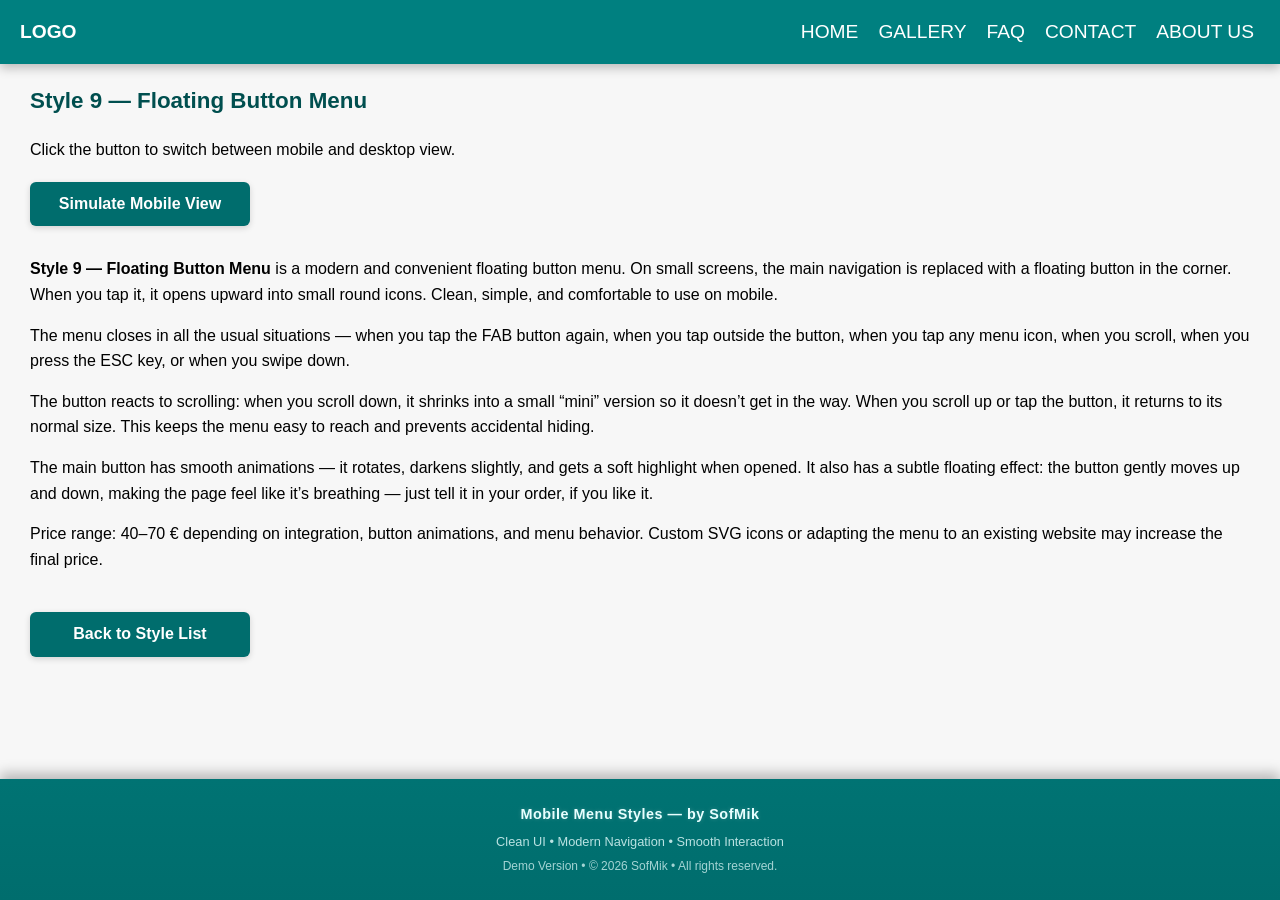
<file: styles/h.html>
<!doctype html>
<html lang=en>
<head>
<meta charset=UTF-8>
<meta name=viewport content="width=device-width,initial-scale=1">
<title>Style 9 - Floating Button Menu</title>
<link rel=stylesheet href=../css/base.css>
<link rel=stylesheet href=../css/h.css>
</head>
<body>
<div class=phone-frame>
<div class=phone-screen data-sim-scroll>
<header class=mobile-header>
<div class=logo>LOGO</div>
<nav class=desktop-nav>
<a href=#>HOME</a>
<a href=#>GALLERY</a>
<a href=#>FAQ</a>
<a href=#>CONTACT</a>
<a href=#>ABOUT US</a>
</nav>
</header>
<div class=fab-container data-sim-menu data-sim-mode=fab>
<div class=fab-float>
<button class=fab-main>+</button>
</div>
<div class=fab-menu role=navigation>
<a href=# class=fab-item>
<svg width=26 height=26 viewBox="0 0 24 24" fill=white xmlns=http://www.w3.org/2000/svg>
<path d="M3 10.5L12 3L21 10.5V20C21 20.55 20.55 21 20 21H4C3.45 21 3 20.55 3 20V10.5Z"/>
<path d="M9 21V14H15V21" fill=white />
</svg>
</a>
<a href=# class=fab-item>📷</a>
<a href=# class=fab-item>❔</a>
<a href=# class=fab-item>☎</a>
<a href=# class=fab-item>ⓘ</a>
</div>
</div>
<main>
<h1 class=page-title>Style 9 — Floating Button Menu</h1>
<div class=simulate-box>
<p class=simulate-desc>
Click the button to switch between mobile and desktop view.
</p>
<button class=simulate-btn>Simulate Mobile View</button>
</div>
<div class=demo-content>
<p class=demo-text>
<strong>Style 9 — Floating Button Menu</strong> is a modern and convenient floating button menu. On small screens, the main navigation is replaced with a floating button in the corner. When you tap it, it opens upward into small round icons. Clean, simple, and comfortable to use on mobile.
</p>
<p class=demo-text>
The menu closes in all the usual situations — when you tap the FAB button again, when you tap outside the button, when you tap any menu icon, when you scroll, when you press the ESC key, or when you swipe down.
</p>
<p class=demo-text>
The button reacts to scrolling: when you scroll down, it shrinks into a small “mini” version so it doesn’t get in the way. When you scroll up or tap the button, it returns to its normal size. This keeps the menu easy to reach and prevents accidental hiding.
</p>
<p class=demo-text>
The main button has smooth animations — it rotates, darkens slightly, and gets a soft highlight when opened. It also has a subtle floating effect: the button gently moves up and down, making the page feel like it’s breathing — just tell it in your order, if you like it.
</p>
<p class=demo-text>
Price range: 40–70 € depending on integration, button animations, and menu behavior. Custom SVG icons or adapting the menu to an existing website may increase the final price.
</p>
</div>
<a href=../index.html class=back-btn>Back to Style List</a>
</main>
<footer class=site-footer>
<p class=footer-brand>Mobile Menu Styles — by SofMik</p>
<p class=footer-note>Clean UI • Modern Navigation • Smooth Interaction</p>
<p class=footer-copy>Demo Version • © 2026 SofMik • All rights reserved.</p>
</footer>
</div>
</div>
<script src=../js/base.js defer></script>
<script src=../js/h.js defer></script>
<script src=../js/s.js></script>
</body>
</html>
</file>
